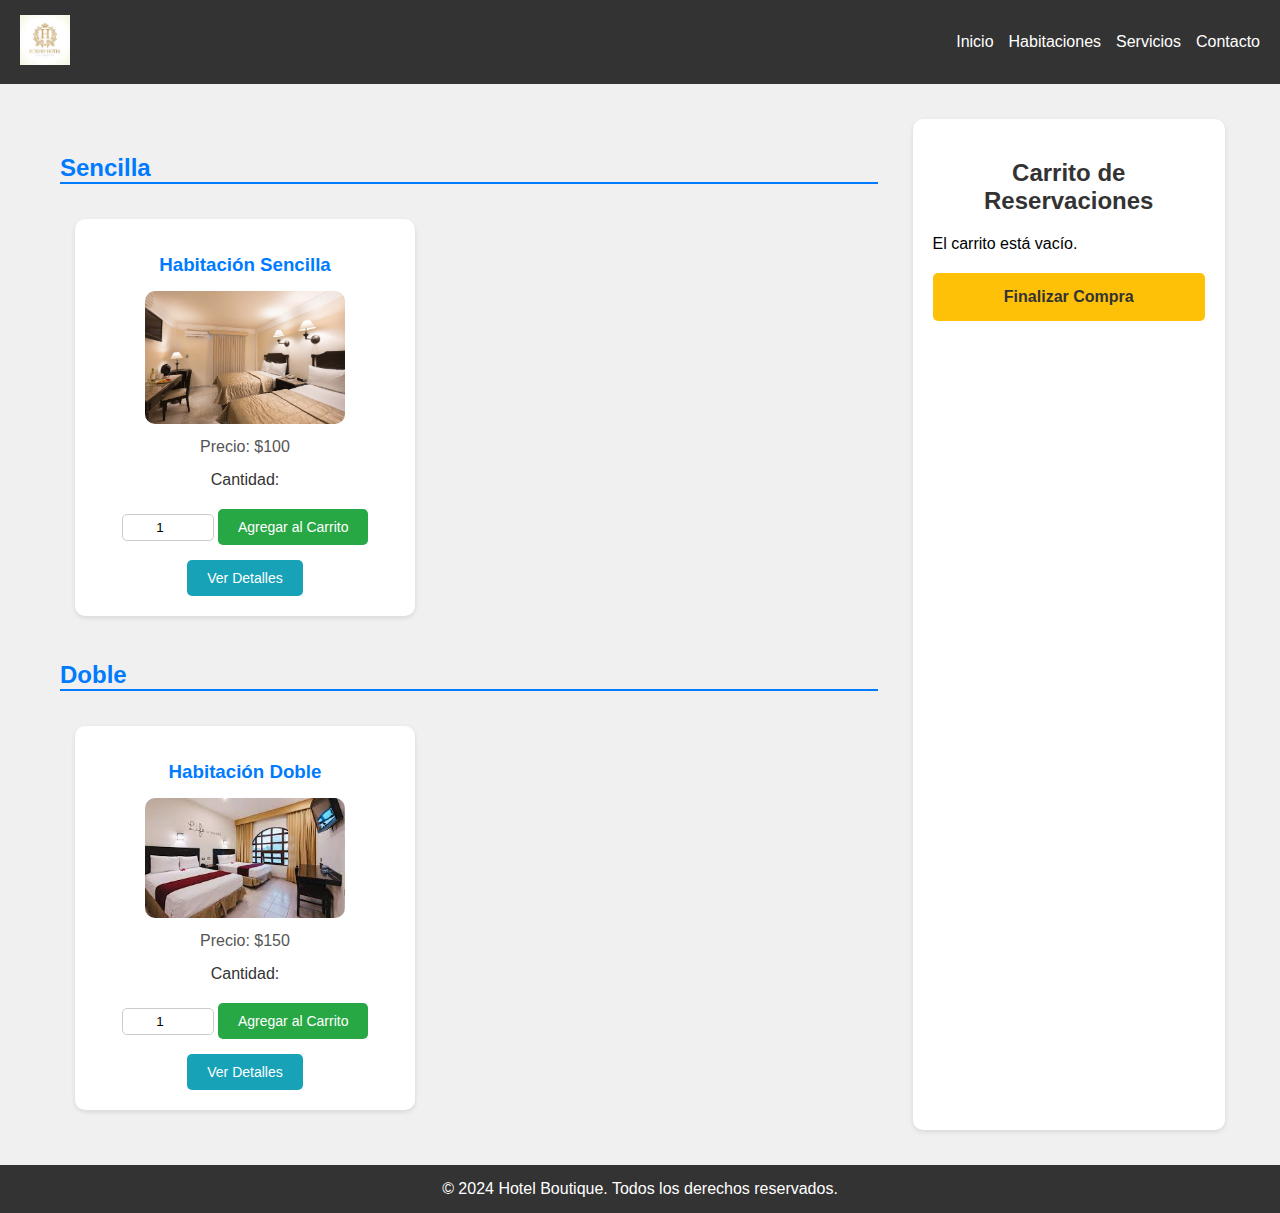
<file: CarritoDeReservaciones/index.html>
<!DOCTYPE html>
<html lang="es">
<head>
    <meta charset="UTF-8">
    <title>Hotel Boutique - Carrito de Reservaciones</title>
    <link rel="stylesheet" href="css/estilos.css">
    <!-- Meta etiquetas para diseño responsivo -->
    <meta name="viewport" content="width=device-width, initial-scale=1.0">
</head>
<body>

    <!-- Encabezado -->
    <header>
        <div class="logo">
            <img src="imagenes/logo_hotel.jpg" alt="Hotel Boutique">
        </div>
        <nav>
            <ul>
                <li><a href="#">Inicio</a></li>
                <li><a href="#">Habitaciones</a></li>
                <li><a href="#">Servicios</a></li>
                <li><a href="#">Contacto</a></li>
            </ul>
        </nav>
    </header>

    <!-- Sección de Productos -->
    <main>
        <section id="productos">
            <h1>Nuestras Habitaciones</h1>
            <!-- Los productos se generarán dinámicamente -->
        </section>

        <!-- Sección del Carrito -->
        <aside id="carrito">
            <h2>Carrito de Reservaciones</h2>
            <div id="lista-carrito">
                <!-- Los ítems del carrito se mostrarán aquí -->
            </div>
            <button id="finalizar-compra">Finalizar Compra</button>
        </aside>
    </main>

    <!-- Pie de página -->
    <footer>
        <p>&copy; 2024 Hotel Boutique. Todos los derechos reservados.</p>
    </footer>

    <!-- Incluir los archivos JavaScript -->
    <script src="js/productos.js"></script>
    <script src="js/carrito.js"></script>
    <script src="js/app.js"></script>
</body>
</html>
</file>
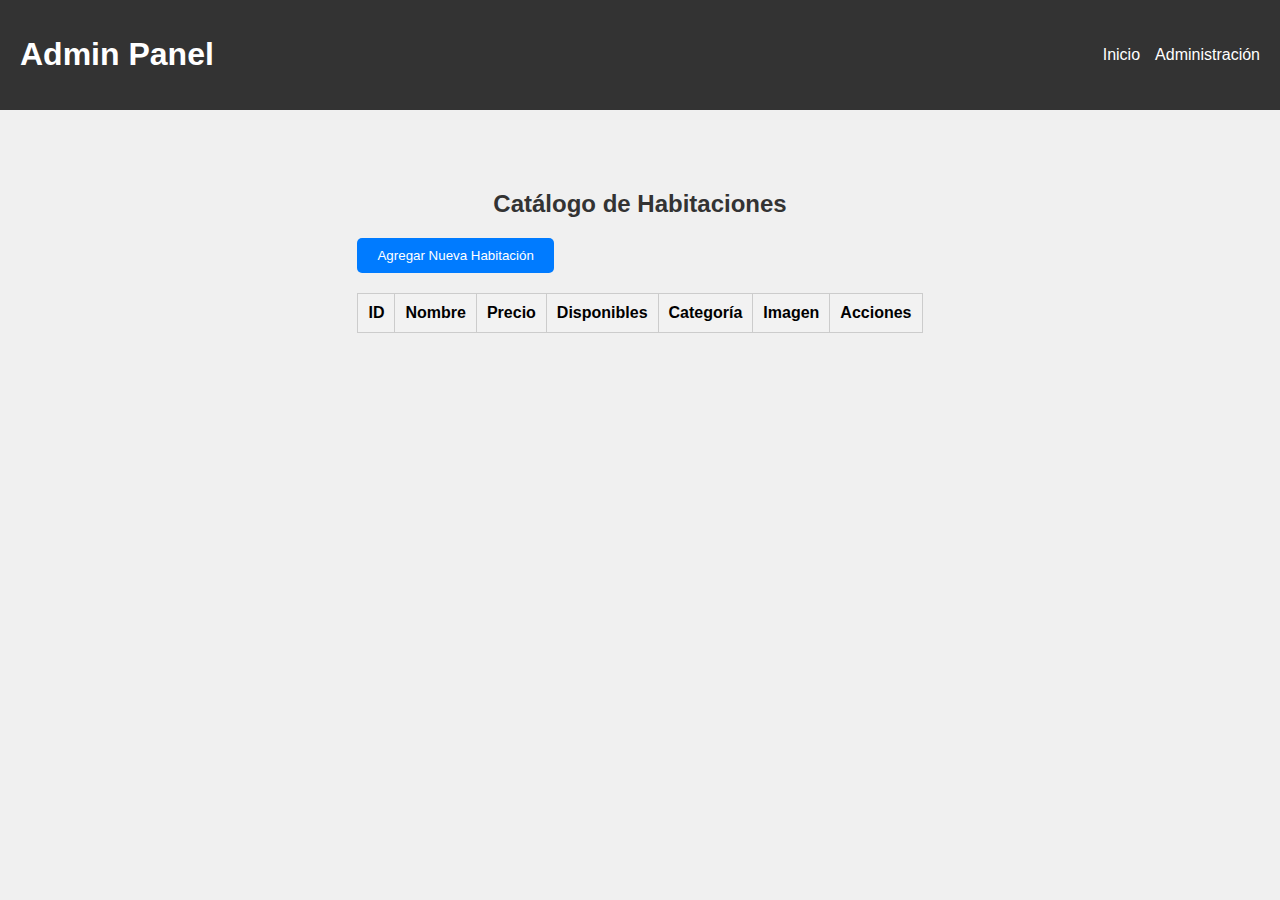
<file: CarritoDeReservaciones/admin.html>
<!DOCTYPE html>
<html lang="es">
<head>
    <meta charset="UTF-8">
    <title>Panel de Administración</title>
    <link rel="stylesheet" href="css/estilos.css">
</head>
<body>
    <header>
        <div class="logo">
            <h1>Admin Panel</h1>
        </div>
        <nav>
            <ul>
                <li><a href="index.html">Inicio</a></li>
                <li><a href="admin.html">Administración</a></li>
            </ul>
        </nav>
    </header>

    <main>
        <section id="admin-catalogo">
            <h2>Catálogo de Habitaciones</h2>
            <button id="agregar-habitacion">Agregar Nueva Habitación</button>
            <table id="tabla-habitaciones">
                <thead>
                    <tr>
                        <th>ID</th>
                        <th>Nombre</th>
                        <th>Precio</th>
                        <th>Disponibles</th>
                        <th>Categoría</th>
                        <th>Imagen</th>
                        <th>Acciones</th>
                    </tr>
                </thead>
                <tbody>
                    <!-- Las habitaciones se cargarán aquí dinámicamente -->
                </tbody>
            </table>
        </section>
    </main>

    <!-- Ventana Modal para Agregar/Editar Habitación -->
    <div id="modal-habitacion" class="modal">
        <div class="modal-contenido">
            <span class="cerrar-modal">&times;</span>
            <h2 id="modal-titulo">Agregar Habitación</h2>
            <form id="form-habitacion">
                <input type="hidden" id="habitacion-id">
                <label for="nombre">Nombre:</label>
                <input type="text" id="nombre" required>
                <label for="precio">Precio:</label>
                <input type="number" id="precio" required>
                <label for="disponibles">Disponibles:</label>
                <input type="number" id="disponibles" required>
                <label for="categoria">Categoría:</label>
                <input type="text" id="categoria" required>
                <label for="descripcion">Descripción:</label>
                <textarea id="descripcion" required></textarea>
                <label for="imagen">Imagen:</label>
                <input type="file" id="imagen">
                <button type="submit">Guardar</button>
            </form>
        </div>
    </div>

    <script src="js/admin.js"></script>
</body>
</html>
</file>
<file: CarritoDeReservaciones/css/estilos.css>
/* estilos.css */

/* Estilos generales */
body {
    font-family: 'Helvetica Neue', Arial, sans-serif;
    margin: 0;
    padding: 0;
    background-color: #f0f0f0;
}

/* Encabezado */
header {
    display: flex;
    justify-content: space-between;
    align-items: center;
    background-color: #333;
    color: #fff;
    padding: 15px 20px;
}

header .logo img {
    height: 50px;
}

header nav ul {
    list-style: none;
    margin: 0;
    padding: 0;
    display: flex;
}

header nav ul li {
    margin-left: 15px;
}

header nav ul li:first-child {
    margin-left: 0;
}

header nav ul li a {
    color: #fff;
    text-decoration: none;
    font-size: 16px;
}

header nav ul li a:hover {
    text-decoration: underline;
}


/* Contenedor principal */
main {
    display: flex;
    flex-wrap: wrap;
    justify-content: space-between;
    max-width: 1200px;
    margin: 20px auto;
}

/* Sección de productos */
#productos {
    flex: 3;
    padding: 20px;
}

#productos h1 {
    text-align: center;
    margin-bottom: 30px;
    color: #333;
}

.producto {
    background-color: #fff;
    width: 300px;
    margin: 15px;
    padding: 20px;
    border-radius: 10px;
    text-align: center;
    box-shadow: 0 2px 5px rgba(0,0,0,0.1);
    transition: transform 0.2s;
}

.producto:hover {
    transform: scale(1.03);
}

.producto img {
    max-width: 100%;
    height: auto;
    border-radius: 10px;
}

.producto h3 {
    margin: 15px 0;
    color: #007BFF;
}

.producto p {
    margin: 10px 0;
    color: #555;
}

.producto label {
    display: block;
    margin: 15px 0 5px;
    color: #333;
}

.producto input[type="number"] {
    width: 80px;
    padding: 5px;
    text-align: center;
    border: 1px solid #ccc;
    border-radius: 5px;
}

.producto button {
    margin-top: 15px;
    padding: 10px 20px;
    background-color: #28a745;
    color: #fff;
    border: none;
    cursor: pointer;
    border-radius: 5px;
    font-size: 14px;
}

.producto button:hover {
    background-color: #218838;
}

/* Botones específicos */
.producto .ver-detalles {
    background-color: #17a2b8;
}

.producto .ver-detalles:hover {
    background-color: #117a8b;
}

/* Sección del carrito */
#carrito {
    flex: 1;
    background-color: #fff;
    padding: 20px;
    margin: 15px;
    border-radius: 10px;
    box-shadow: 0 2px 5px rgba(0,0,0,0.1);
}

#carrito h2 {
    text-align: center;
    color: #333;
}

#lista-carrito {
    margin-top: 20px;
}

.item-carrito {
    background-color: #f9f9f9;
    padding: 15px;
    margin-bottom: 15px;
    border-radius: 5px;
}

.item-carrito p {
    margin: 0 0 10px;
    color: #555;
}

.item-carrito input[type="number"] {
    width: 60px;
    padding: 5px;
    text-align: center;
    border: 1px solid #ccc;
    border-radius: 5px;
}

.item-carrito button {
    padding: 5px 10px;
    background-color: #dc3545;
    color: #fff;
    border: none;
    cursor: pointer;
    border-radius: 5px;
    font-size: 12px;
}

.item-carrito button:hover {
    background-color: #c82333;
}

.total-carrito {
    text-align: right;
    margin-top: 20px;
}

.total-carrito h3 {
    margin: 0;
    color: #333;
}

#finalizar-compra {
    display: block;
    width: 100%;
    margin-top: 20px;
    padding: 15px 0;
    background-color: #ffc107;
    color: #333;
    border: none;
    cursor: pointer;
    border-radius: 5px;
    font-size: 16px;
    font-weight: bold;
}

#finalizar-compra:hover {
    background-color: #e0a800;
}

/* Ventana emergente */
#overlay {
    position: fixed;
    top: 0;
    left: 0;
    right: 0;
    bottom: 0;
    background: rgba(0,0,0,0.7);
    display: flex;
    align-items: center;
    justify-content: center;
    z-index: 1000;
}

#ventana-emergente {
    background: #fff;
    padding: 30px;
    max-width: 600px;
    width: 90%;
    border-radius: 10px;
    text-align: center;
    position: relative;
}

#ventana-emergente h2 {
    margin-top: 0;
    color: #007BFF;
}

#ventana-emergente img {
    max-width: 100%;
    height: auto;
    border-radius: 10px;
    margin-bottom: 20px;
}

#ventana-emergente p {
    margin: 10px 0;
    color: #555;
}

#cerrar-ventana {
    margin-top: 20px;
    padding: 10px 30px;
    background: #dc3545;
    color: #fff;
    border: none;
    cursor: pointer;
    border-radius: 5px;
    font-size: 14px;
}

#cerrar-ventana:hover {
    background-color: #c82333;
}

/* Pie de página */
footer {
    background-color: #333;
    color: #fff;
    text-align: center;
    padding: 15px 0;
}

footer p {
    margin: 0;
}

/* Estilos responsivos */
@media (max-width: 992px) {
    main {
        flex-direction: column;
    }

    #productos, #carrito {
        width: 100%;
    }

    #productos {
        order: 2;
    }

    #carrito {
        order: 1;
    }

    .producto {
        width: calc(50% - 30px);
    }
}

@media (max-width: 600px) {
    .producto {
        width: 100%;
        margin: 15px 0;
    }

    header nav ul li {
        display: block;
        margin: 10px 0;
        text-align: center;
    }

    header nav {
        float: none;
        margin: 0;
    }
}

/* Estilos para el Panel de Administración */
#admin-catalogo {
    max-width: 1200px;
    margin: 20px auto;
    padding: 20px;
}

#admin-catalogo h2 {
    text-align: center;
    color: #333;
}

#admin-catalogo button {
    margin-bottom: 20px;
    padding: 10px 20px;
    background-color: #007BFF;
    color: #fff;
    border: none;
    cursor: pointer;
    border-radius: 5px;
}

#admin-catalogo table {
    width: 100%;
    border-collapse: collapse;
}

#admin-catalogo th, #admin-catalogo td {
    border: 1px solid #ccc;
    padding: 10px;
    text-align: center;
}

#admin-catalogo th {
    background-color: #f2f2f2;
}

/* Estilos para el Modal */
.modal {
    display: none;
    position: fixed;
    z-index: 1000;
    left: 0;
    top: 0;
    width: 100%;
    height: 100%;
    overflow: auto;
    background-color: rgba(0,0,0,0.5);
}

.modal-contenido {
    background-color: #fff;
    margin: 5% auto;
    padding: 20px;
    border-radius: 10px;
    width: 50%;
    position: relative;
}

.cerrar-modal {
    color: #aaa;
    float: right;
    font-size: 28px;
    font-weight: bold;
}

.cerrar-modal:hover,
.cerrar-modal:focus {
    color: black;
    text-decoration: none;
    cursor: pointer;
}

#form-habitacion label {
    display: block;
    margin-top: 10px;
    color: #333;
}

#form-habitacion input[type="text"],
#form-habitacion input[type="number"],
#form-habitacion textarea {
    width: 100%;
    padding: 8px;
    box-sizing: border-box;
}

#form-habitacion button {
    margin-top: 15px;
    padding: 10px 20px;
    background-color: #28a745;
    color: #fff;
    border: none;
    cursor: pointer;
    border-radius: 5px;
}

#form-habitacion button:hover {
    background-color: #218838;
}

.titulo-categoria {
    width: 100%;
    border-bottom: 2px solid #007BFF;
    margin-top: 30px;
    color: #007BFF;
}

.contenedor-categoria {
    display: flex;
    flex-wrap: wrap;
    justify-content: space-between;
}

.item-carrito {
    display: flex;
    flex-direction: column;
    background-color: #f9f9f9;
    padding: 15px;
    margin-bottom: 15px;
    border-radius: 5px;
}

.item-carrito p {
    margin: 5px 0;
    color: #555;
}
</file>
